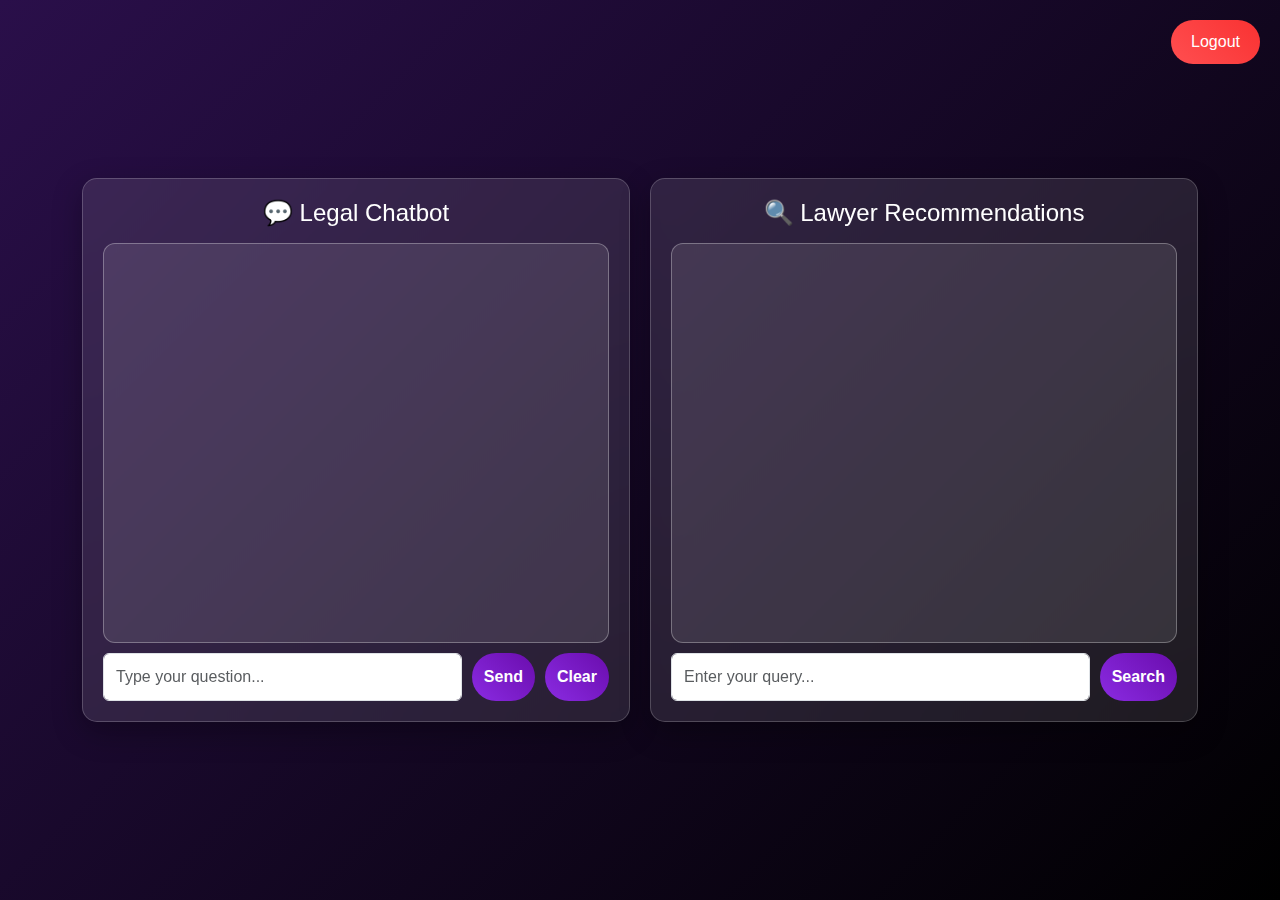
<file: WebsiteFinal/templates/index.html>
<!DOCTYPE html>
<html lang="en">
<head>
    <meta charset="UTF-8">
    <meta name="viewport" content="width=device-width, initial-scale=1.0">
    <title>Legal Chatbot & Lawyer Recommendations</title>
    <script src="https://code.jquery.com/jquery-3.6.0.min.js"></script>
    <link href="https://cdn.jsdelivr.net/npm/bootstrap@5.3.0/dist/css/bootstrap.min.css" rel="stylesheet">
    <style>
        body {
            font-family: 'Arial', sans-serif;
            background: linear-gradient(135deg, #2a0f4a, #000000);
            color: white;
            height: 100vh;
            display: flex;
            justify-content: center;
            align-items: center;
        }

        .container {
            display: flex;
            gap: 20px;
        }

        .chat-container, .recommendation-container {
            max-width: 600px;
            width: 100%;
            background: rgba(255, 255, 255, 0.1);
            backdrop-filter: blur(12px);
            border-radius: 15px;
            padding: 20px;
            box-shadow: 0 10px 30px rgba(0, 0, 0, 0.3);
            border: 1px solid rgba(255, 255, 255, 0.2);
        }

        .chat-box, .recommendation-box {
            height: 400px;
            overflow-y: auto;
            padding: 15px;
            border-radius: 12px;
            background: rgba(255, 255, 255, 0.1);
            border: 1px solid rgba(255, 255, 255, 0.3);
            color: white;
        }

        .message {
            display: flex;
            align-items: center;
            margin-bottom: 12px;
            animation: fadeIn 0.5s ease-in-out;
            position: relative;
        }

        @keyframes fadeIn {
            from { opacity: 0; transform: translateY(5px); }
            to { opacity: 1; transform: translateY(0); }
        }

        .user-message {
            justify-content: flex-end;
        }

        .bot-message {
            justify-content: flex-start;
        }

        .bubble {
            padding: 12px;
            border-radius: 20px;
            max-width: 70%;
            word-wrap: break-word;
            font-size: 16px;
            position: relative;
        }

        .user-message .bubble {
            background: linear-gradient(45deg, #8a2be2, #6a0dad);
            color: white;
            border-top-right-radius: 0;
        }

        .bot-message .bubble {
            background: rgba(255, 255, 255, 0.2);
            color: white;
            border-top-left-radius: 0;
        }

        .timestamp {
            font-size: 10px;
            color: rgba(255, 255, 255, 0.6);
            position: absolute;
            bottom: -18px;
        }

        .input-area, .recommendation-inputs {
            display: flex;
            gap: 10px;
            margin-top: 10px;
        }

        .btn-gradient {
            background: linear-gradient(45deg, #8a2be2, #6a0dad);
            color: white;
            font-weight: bold;
            border: none;
            border-radius: 50px;
            padding: 12px;
        }

        .logout-btn {
            position: absolute;
            top: 20px;
            right: 20px;
            background: linear-gradient(45deg, #ff4e50, #f93232);
            border: none;
            color: white;
            padding: 10px 20px;
            border-radius: 50px;
        }
    </style>
</head>
<body>

<div class="container">
    <div class="chat-container">
        <h4 class="text-center mb-3">💬 Legal Chatbot</h4>
        <div id="chat-box" class="chat-box"></div>
        <div class="input-area">
            <input type="text" id="question" class="form-control" placeholder="Type your question...">
            <button class="btn-gradient" onclick="askQuestion()">Send</button>
            <button class="btn-gradient" onclick="clearChat()">Clear</button>
        </div>
    </div>

    <div class="recommendation-container">
        <h4 class="text-center mb-3">🔍 Lawyer Recommendations</h4>
        <div id="recommendation-box" class="recommendation-box"></div>
        <div class="input-area">
            <!-- <input type="text" id="location" class="form-control" placeholder="Enter location...">
            <input type="text" id="specialization" class="form-control" placeholder="Enter specialization..."> -->
            <input type="text" id="query" class="form-control" placeholder="Enter your query...">

            <button class="btn-gradient" onclick="getRecommendations()">Search</button>
        </div>
    </div>
    
</div>

<button class="logout-btn" onclick="logout()">Logout</button>

<script>
    $(document).ready(function () {
        loadChatHistory();
    
        $("#question").keypress(function (event) {
            if (event.which === 13) {
                event.preventDefault();
                askQuestion();
            }
        });
    });
    
    function askQuestion() {
        var question = $("#question").val().trim();
        $("#question").val("");
        if (!question) return;
    
        appendMessage("user", question);
        showTypingIndicator();
    
        $.post("/ask", { question: question }, function (data) {
            removeTypingIndicator();
            appendMessage("bot", data.response);
            saveToLocalStorage(question, data.response);
        });
    }
    
    function appendMessage(sender, message) {
        var chatBox = $("#chat-box");
        var messageClass = sender === "user" ? "user-message" : "bot-message";
        var timeStamp = new Date().toLocaleTimeString();
    
        chatBox.append(`
            <div class="message ${messageClass}">
                <div class="bubble">${message}</div>
                <div class="timestamp">${timeStamp}</div>
            </div>
        `);
        chatBox.scrollTop(chatBox[0].scrollHeight);
    }
    
    function showTypingIndicator() {
        var chatBox = $("#chat-box");
        chatBox.append(`<div class="message bot-message" id="typing"><div class="bubble">...</div></div>`);
    }
    
    function removeTypingIndicator() {
        $("#typing").remove();
    }
    
    function saveToLocalStorage(userMessage, botMessage) {
        let chatHistory = JSON.parse(localStorage.getItem("chat_history")) || [];
        chatHistory.push({ user: userMessage, bot: botMessage });
        localStorage.setItem("chat_history", JSON.stringify(chatHistory));
    }
    
    function loadChatHistory() {
        let chatHistory = JSON.parse(localStorage.getItem("chat_history")) || [];
        chatHistory.forEach(chat => {
            appendMessage("user", chat.user);
            appendMessage("bot", chat.bot);
        });
    }
    
    function clearChat() {
        localStorage.removeItem("chat_history");
        $("#chat-box").empty();
    }

function getRecommendations() {
    // var location = $("#location").val().trim();
    // var specialization = $("#specialization").val().trim();
    let query = $("#query").val().trim();


    if (!query) {
        alert("Please enter a Valid Query.");
        return;
    }

    $.post("/recommend", { query: query }, function (data) {
        $("#recommendation-box").empty();
        if(typeof data.lawyers === "object"){
            data.lawyers.forEach(lawyer => {
                $("#recommendation-box").append(`<div class="bubble"><strong>${lawyer.name}</strong> <br>📍 ${lawyer.location} <br>⚖️ ${lawyer.specialization} <br>📅 ${lawyer.experience} years experience</div>`);
            });
        }
        else{
            $("#recommendation-box").append(`<div class="bubble"><strong>⚠️ No lawyers found!</strong> <br></div>`);
        }
        
    });
}
function logout() {
        // Remove the authentication cookie
        document.cookie = "token=; expires=Thu, 01 Jan 1970 00:00:00 UTC; path=/;";
        
        // Redirect to login page
        window.location.href = "/login";
    }

    function checkLogin() {
        // Retrieve cookies and check for authentication token
        var token = getCookie("token");
        if (!token) {
            window.location.href = "/login"; // Redirect if not logged in
        }
    }

    function getCookie(name) {
        var match = document.cookie.match(new RegExp('(^| )' + name + '=([^;]+)'));
        return match ? match[2] : null;
    }
</script>
</body>
</html>
</file>
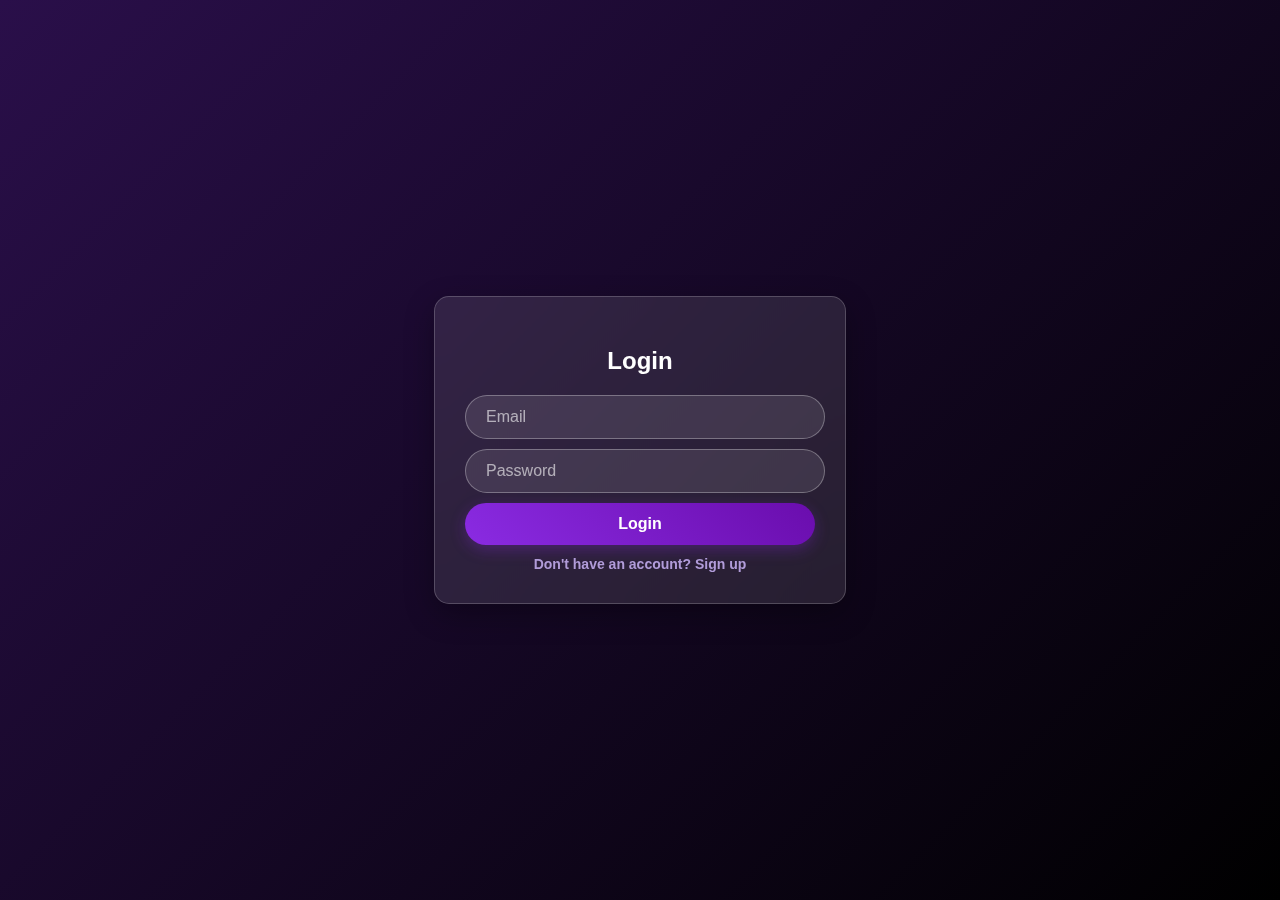
<file: WebsiteFinal/templates/login.html>
<!DOCTYPE html>
<html lang="en">
<head>
    <meta charset="UTF-8">
    <meta name="viewport" content="width=device-width, initial-scale=1.0">
    <title>Login / Signup</title>
    <link rel="stylesheet" href="https://cdnjs.cloudflare.com/ajax/libs/font-awesome/5.15.3/css/all.min.css">
    <style>
        /* Gradient Background */
        body {
            font-family: Arial, sans-serif;
            background: linear-gradient(135deg, #2a0f4a, #000000);
            display: flex;
            justify-content: center;
            align-items: center;
            height: 100vh;
            margin: 0;
        }

        /* Login Container */
        .container {
            background: rgba(255, 255, 255, 0.1);
            padding: 30px;
            border-radius: 15px;
            box-shadow: 0 10px 30px rgba(0, 0, 0, 0.3);
            width: 350px;
            text-align: center;
            backdrop-filter: blur(12px);
            border: 1px solid rgba(255, 255, 255, 0.2);
            color: white;
        }

        .container h2 {
            margin-bottom: 20px;
            font-size: 24px;
        }

        /* Input Fields */
        .container input,
        .container button#auth-btn {
            width: 100%;
            padding: 12px;
            border: none;
            border-radius: 50px;
            font-size: 16px;
            text-align: center;
            transition: all 0.3s ease-in-out;
        }

        .container input {
    width: calc(100% - 24px); /* Adjust width to prevent overflow */
    padding: 12px;
    margin: 10px auto; /* Center the input field */
    border: none;
    border-radius: 50px;
    background: rgba(255, 255, 255, 0.1);
    color: white;
    border: 1px solid rgba(255, 255, 255, 0.3);
    outline: none;
    font-size: 16px;
    transition: all 0.3s ease-in-out;
    display: block; /* Ensures it centers properly */
    text-align: left; /* Aligns text properly inside the field */
    padding-left: 20px; /* Adds spacing for better readability */
}

        .container input::placeholder {
            color: rgba(255, 255, 255, 0.6);
        }

        .container input:focus {
            border: 1px solid white;
            background: rgba(255, 255, 255, 0.2);
        }

        /* Gradient Buttons */
        .container button#auth-btn {
            background: linear-gradient(45deg, #8a2be2, #6a0dad);
            color: white;
            font-weight: bold;
            box-shadow: 0px 5px 15px rgba(138, 43, 226, 0.3);
            cursor: pointer;
        }

        .container button#auth-btn:hover {
            background: linear-gradient(45deg, #6a0dad, #8a2be2);
            box-shadow: 0px 8px 20px rgba(138, 43, 226, 0.6);
        }

        /* Toggle Button */
        .container button.toggle-btn {
            background: none;
            color: #b19cd9;
            font-size: 14px;
            cursor: pointer;
            margin-top: 10px;
            border: none;
            font-weight: bold;
            transition: color 0.3s ease-in-out;
        }

        .container button.toggle-btn:hover {
            color: white;
        }
    </style>
</head>
<body>
    <div class="container">
        <h2 id="form-title">Login</h2>
        <form id="auth-form" method="POST">
            <input type="email" id="email" name="email" placeholder="Email" required>
            <input type="password" id="password" name="password" placeholder="Password" required>
            <button type="submit" id="auth-btn">Login</button>
        </form>
        <button class="toggle-btn" id="toggle-btn">Don't have an account? Sign up</button>
    </div>

    <script>
        const authForm = document.getElementById('auth-form');
        const authBtn = document.getElementById('auth-btn');
        const toggleBtn = document.getElementById('toggle-btn');
        const formTitle = document.getElementById('form-title');
        let isLogin = true;

        toggleBtn.addEventListener('click', () => {
            isLogin = !isLogin;
            formTitle.textContent = isLogin ? 'Login' : 'Sign Up';
            authBtn.textContent = isLogin ? 'Login' : 'Sign Up';
            authForm.action = isLogin ? '/login' : '/signin';
            toggleBtn.textContent = isLogin ? "Don't have an account? Sign up" : "Already have an account? Login";
        });
    </script>
</body>
</html>
</file>
